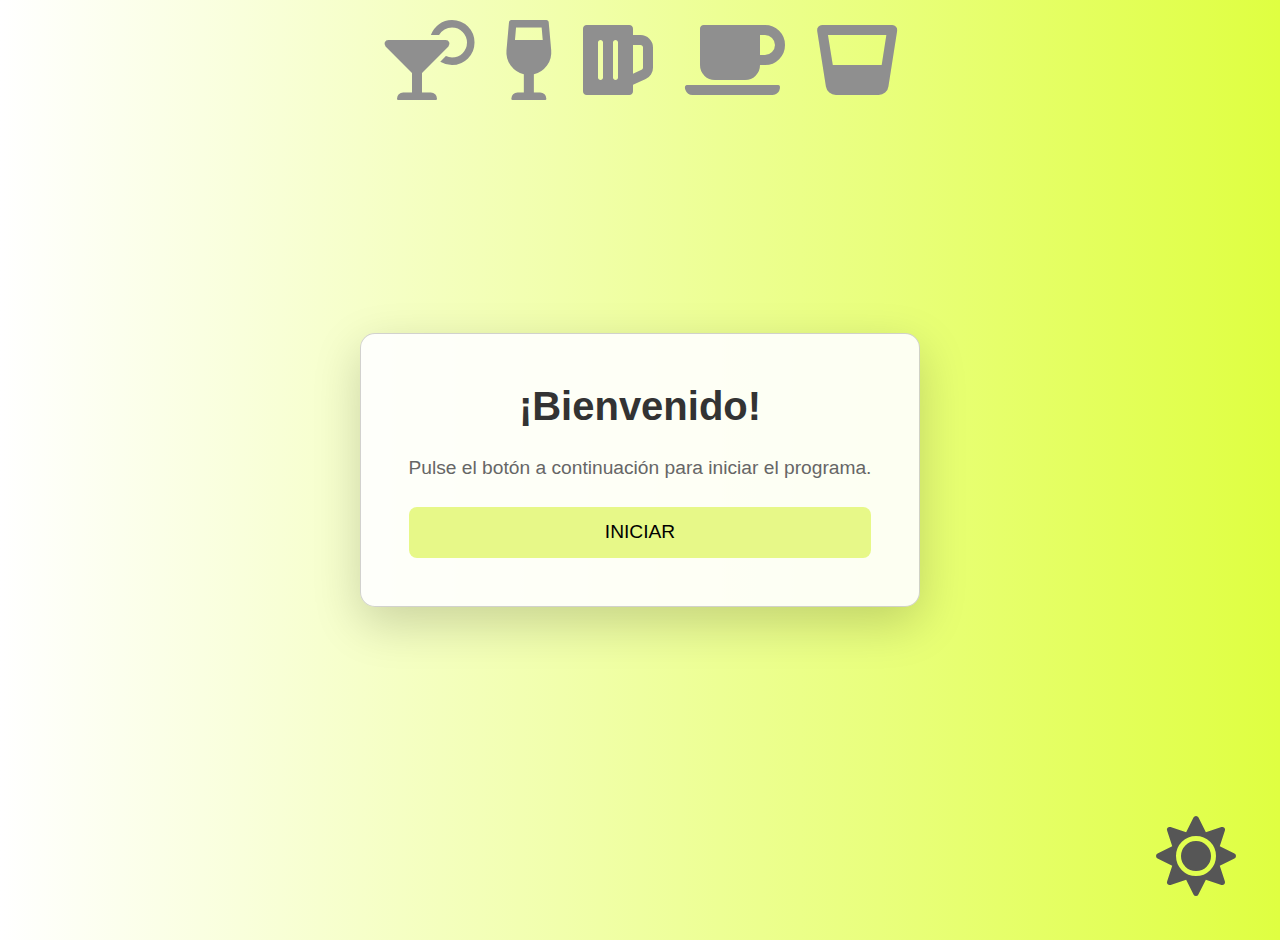
<file: index.html>
<!DOCTYPE html>
<html lang="es">
<head>
    <meta charset="UTF-8">
    <meta name="viewport" content="width=device-width, initial-scale=1.0">
    <title>Pantalla de Inicio</title>
    <!-- Bootstrap CSS -->

    <link href="https://cdn.jsdelivr.net/npm/bootstrap@5.3.3/dist/css/bootstrap.min.css" rel="stylesheet" integrity="sha384-QWTKZyjpPEjISv5WaRU9OFeRpok6YctnYmDr5pNlyT2bRjXh0JMhjY6hW+ALEwIH" crossorigin="anonymous">
    <!-- Font Awesome CSS -->
    <link href="https://cdnjs.cloudflare.com/ajax/libs/font-awesome/5.15.4/css/all.min.css" rel="stylesheet">
    <link rel="stylesheet" href="CSS/style.css">
</head>
<body>
    <div class="container-fluid d-flex justify-content-center align-items-center vh-100 position-relative">
        <div class="cup-icons position-absolute top-0 start-50 translate-middle-x d-flex justify-content-center">
            <i class="fas fa-cocktail fa-5x mx-3"></i>
            <i class="fas fa-wine-glass-alt fa-5x mx-3"></i>
            <i class="fas fa-beer fa-5x mx-3"></i>
            <i class="fas fa-coffee fa-5x mx-3"></i>
            <i class="fas fa-glass-whiskey fa-5x mx-3"></i>
        </div>
        <div class="card text-center p-5 shadow-lg">
            <h1 class="mb-4">¡Bienvenido!</h1>
            <p class=" mb-4">Pulse el botón a continuación para iniciar el programa.</p>
            <a href="tamano.html" id="startButton" class="btn btn-lg custom-btn">INICIAR</a>
        </div>
        <div class="moon-icon position-absolute bottom-0 end-0 p-4">
            <i class="fas fa-sun fa-5x"></i>
        </div>
    </div>
    <!-- jQuery and Bootstrap Bundle (includes Popper) -->
    <script src="https://code.jquery.com/jquery-3.5.1.slim.min.js"></script>
    <script src="https://cdn.jsdelivr.net/npm/@popperjs/core@2.5.4/dist/umd/popper.min.js"></script>
    <script src="https://stackpath.bootstrapcdn.com/bootstrap/4.5.2/js/bootstrap.min.js"></script>
    <script src="JS/funcion.js"></script>
    <script src="https://cdn.jsdelivr.net/npm/bootstrap@5.3.3/dist/js/bootstrap.bundle.min.js" integrity="sha384-YvpcrYf0tY3lHB60NNkmXc5s9fDVZLESaAA55NDzOxhy9GkcIdslK1eN7N6jIeHz" crossorigin="anonymous"></script>
</body>
</html>
</file>
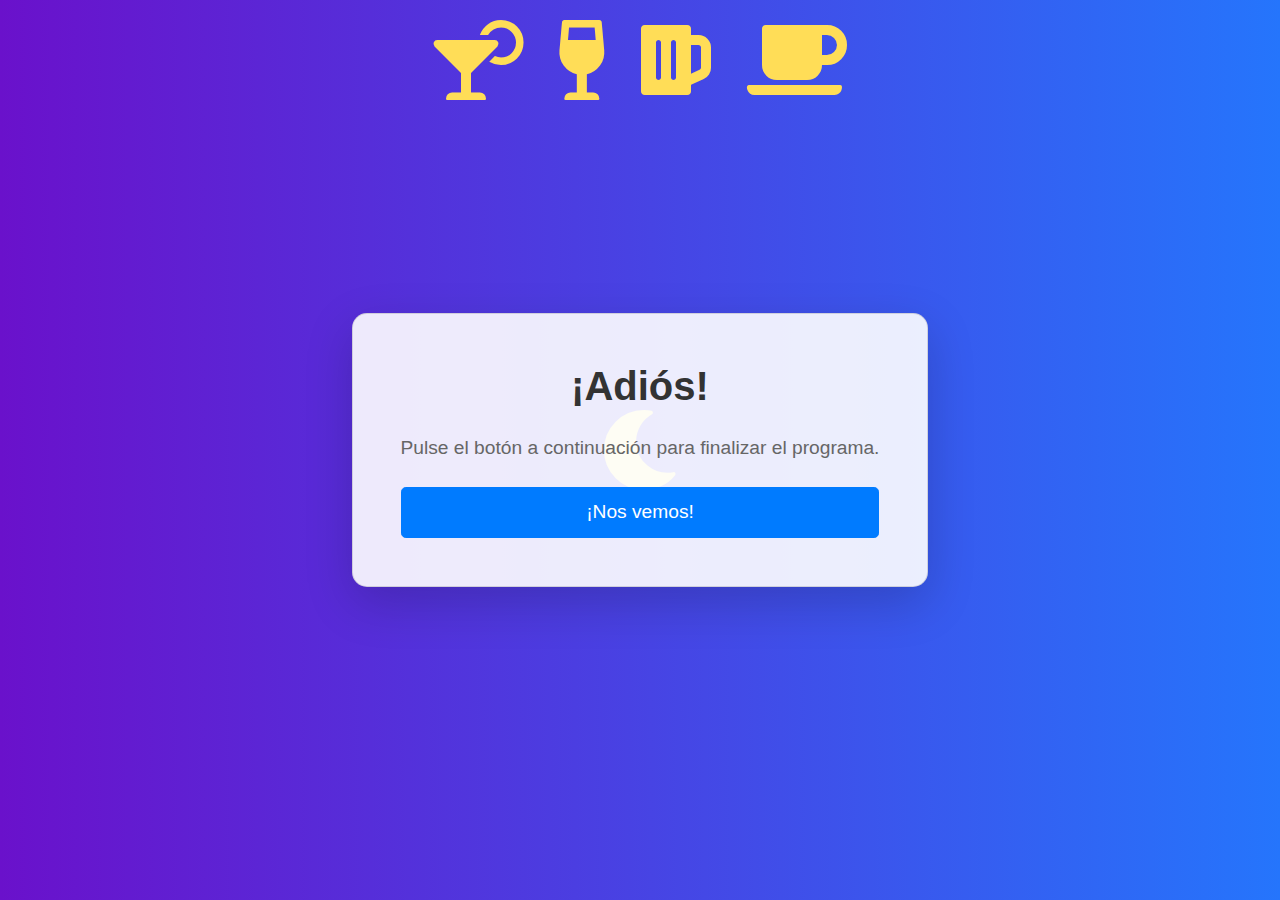
<file: fin.html>
<!DOCTYPE html>
<html lang="es">
<head>
    <meta charset="UTF-8">
    <meta name="viewport" content="width=device-width, initial-scale=1.0">
    <title>Página de Despedida</title>
    <link href="https://stackpath.bootstrapcdn.com/bootstrap/4.5.2/css/bootstrap.min.css" rel="stylesheet">
    <link href="https://cdnjs.cloudflare.com/ajax/libs/font-awesome/5.15.4/css/all.min.css" rel="stylesheet">
    <link rel="stylesheet" href="CSS/fin.css">
</head>
<body>
    <div class="container-fluid d-flex justify-content-center align-items-center vh-100 position-relative">
        <div class="cup-icons position-absolute top-0 start-50 translate-middle-x">
            <i class="fas fa-cocktail fa-5x mx-3"></i>
            <i class="fas fa-wine-glass-alt fa-5x mx-3"></i>
            <i class="fas fa-beer fa-5x mx-3"></i>
            <i class="fas fa-coffee fa-5x mx-3"></i>
        </div>
        <div class="card text-center p-5 shadow-lg">
            <h1 class="mb-4">¡Adiós!</h1>
            <p class="mb-4">Pulse el botón a continuación para finalizar el programa.</p>
            <button class="btn btn-primary btn-lg" onclick="finalizar()">¡Nos vemos!</button>
        </div>
        <div class="moon-icon position-absolute bottom-0 end-0 p-4">
            <i class="fas fa-moon fa-5x"></i>
        </div>
    </div>
    <script src="https://code.jquery.com/jquery-3.5.1.slim.min.js"></script>
    <script src="https://cdn.jsdelivr.net/npm/@popperjs/core@2.5.4/dist/umd/popper.min.js"></script>
    <script src="https://stackpath.bootstrapcdn.com/bootstrap/4.5.2/js/bootstrap.min.js"></script>
    <script>
        function finalizar() {
            //alert("Para finalizar el programa, por favor cierre esta ventana o pestaña manualmente.");
            
            window.close();
        }
    </script>
</body>
</html>
</file>
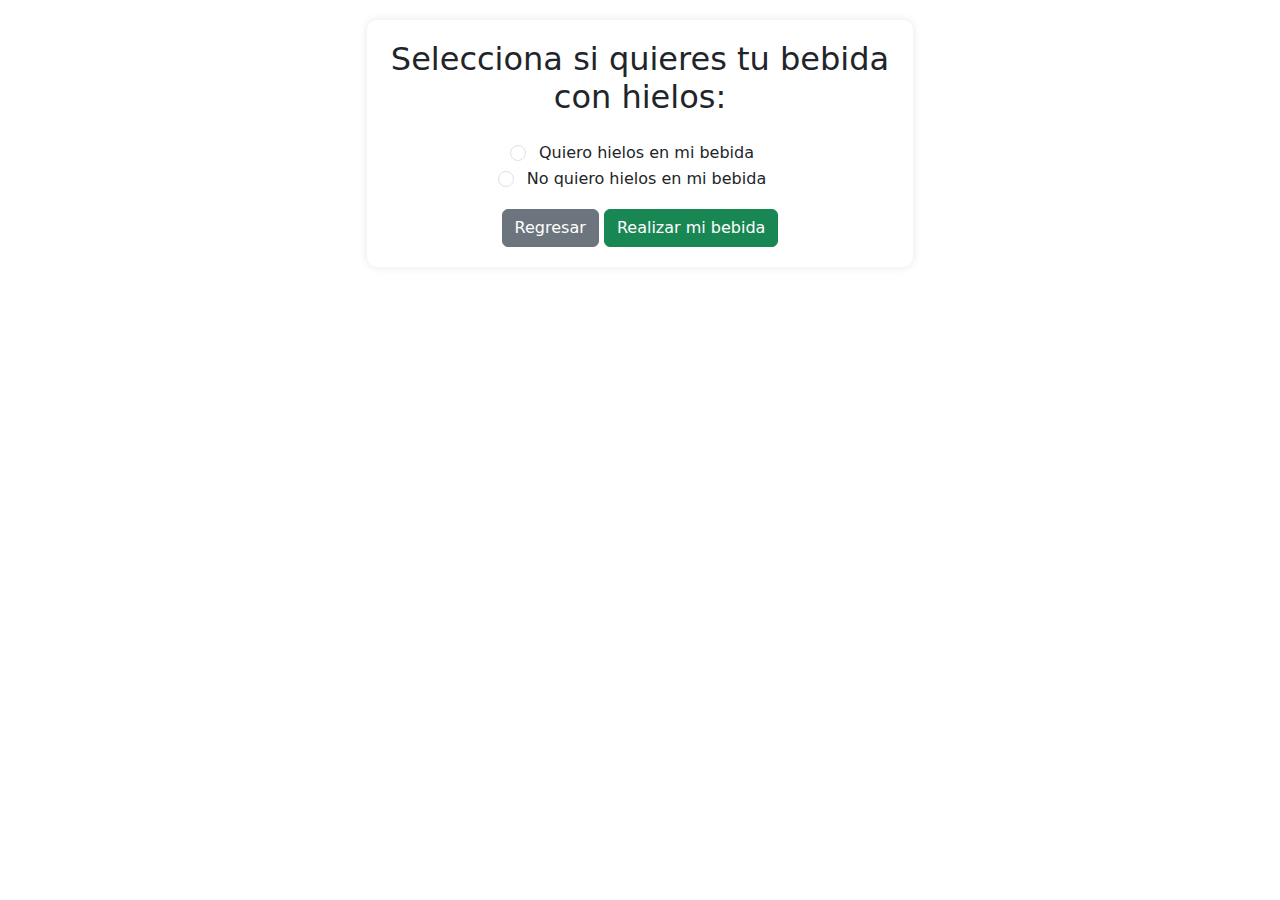
<file: hielos.html>
<!DOCTYPE html>
<html lang="en">
<head>
  <meta charset="UTF-8">
  <meta name="viewport" content="width=device-width, initial-scale=1.0">
  <title>Formulario de Selección de Sabor</title>
  <link href="https://stackpath.bootstrapcdn.com/bootstrap/5.3.0/css/bootstrap.min.css" rel="stylesheet">
  <link rel="stylesheet" href="CSS/bebidas.css">
  <link href="https://cdn.jsdelivr.net/npm/bootstrap@5.3.3/dist/css/bootstrap.min.css" rel="stylesheet" integrity="sha384-QWTKZyjpPEjISv5WaRU9OFeRpok6YctnYmDr5pNlyT2bRjXh0JMhjY6hW+ALEwIH" crossorigin="anonymous">
</head>
<body>
  <div class="container">
    <div class="row">
      <div class="col-md-6 offset-md-3">
        <div class="form-container">
          <h2 class="text-center mb-4">Selecciona si quieres tu bebida con hielos:</h2>

          <form id="hielosForm">
            <div class="text-center">    
              <div class="form-check form-check-inline">
                  <input class="form-check-input" type="radio" name="hielo" id="hieloSi" value="1">
                  <label class="form-check-label" for="hieloSi">
                    Quiero hielos en mi bebida
                </div>
                <div class="form-check form-check-inline">
                  <input class="form-check-input" type="radio" name="hielo" id="hieloNo" value="0">
                  <label class="form-check-label" for="hieloNo">
                    No quiero hielos en mi bebida
                  </label>
                </div>
            </div>

            <div class="col text-center">
              <a type="button" class="btn btn-secondary btn-block mt-3" href="sabor.html">Regresar</a>
              <button type="button" class="btn btn-success btn-block mt-3" onclick="avanzar()">Realizar mi bebida</button>
            </div>
            
          </form>
        </div>
      </div>
    </div>
  </div>

  <script>
    function avanzar() {
      // Guardar la opción seleccionada
      const hielosForm = document.getElementById('hielosForm');
      const hieloSeleccionado = hielosForm.querySelector('input[name="hielo"]:checked');
      
      if (hieloSeleccionado) {
        localStorage.setItem('hieloSeleccionado', hieloSeleccionado.value);
        // Aquí puedes redirigir a la siguiente parte del formulario o hacer cualquier otra acción
        window.location.href = 'confirmar.html';
      } else {
        alert('Por favor, selecciona un hielo antes de continuar.');
      }
    }
  </script>
  
</body>
</html>
</file>
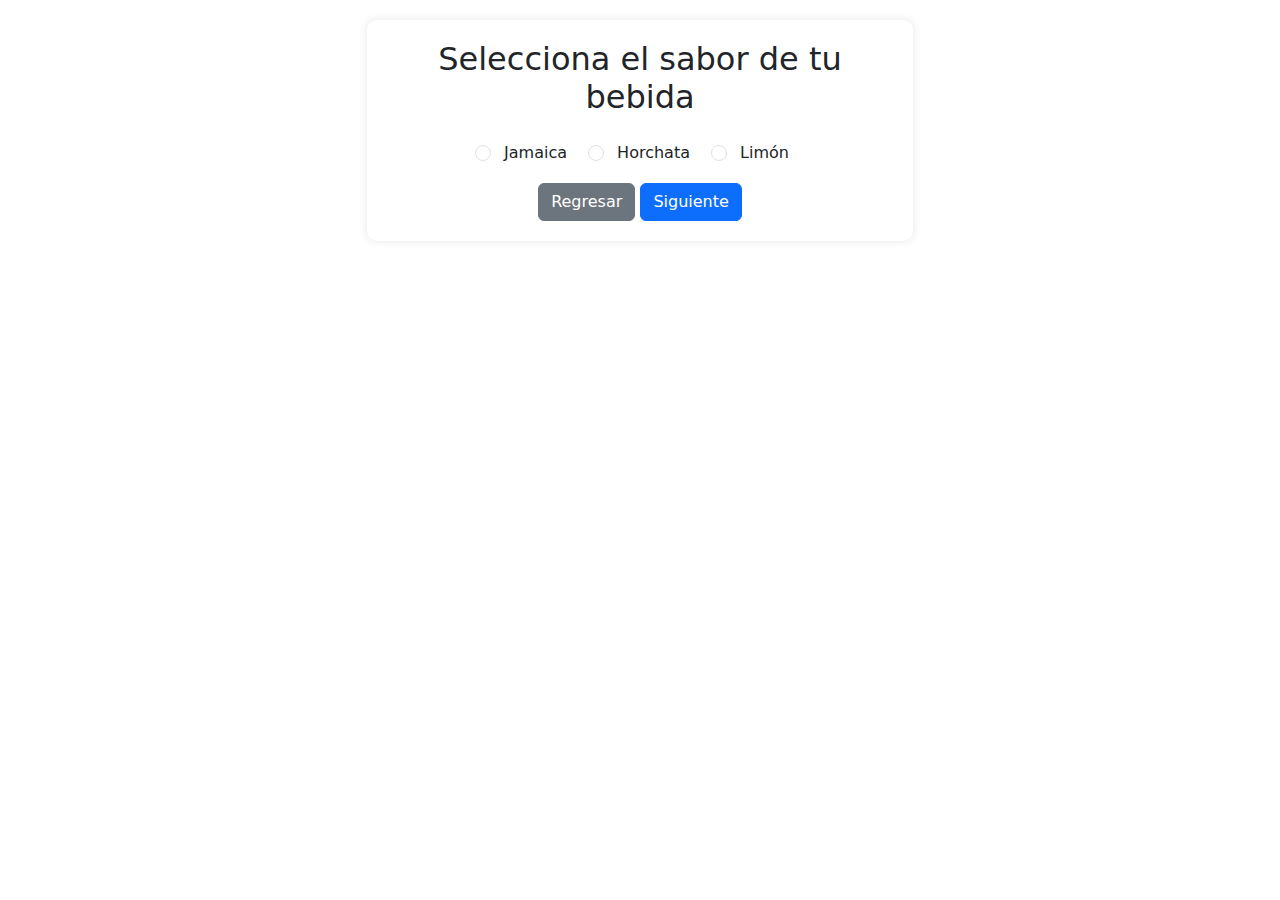
<file: sabor.html>
<!DOCTYPE html>
<html lang="en">
<head>
  <meta charset="UTF-8">
  <meta name="viewport" content="width=device-width, initial-scale=1.0">
  <title>Formulario de Selección de Sabor</title>
  <link href="https://stackpath.bootstrapcdn.com/bootstrap/5.3.0/css/bootstrap.min.css" rel="stylesheet">
  <link rel="stylesheet" href="CSS/bebidas.css">
  <link href="https://cdn.jsdelivr.net/npm/bootstrap@5.3.3/dist/css/bootstrap.min.css" rel="stylesheet" integrity="sha384-QWTKZyjpPEjISv5WaRU9OFeRpok6YctnYmDr5pNlyT2bRjXh0JMhjY6hW+ALEwIH" crossorigin="anonymous">
</head>
<body>
  <div class="container">
    <div class="row">
      <div class="col-md-6 offset-md-3">
        <div class="form-container">
          <h2 class="text-center mb-4">Selecciona el sabor de tu bebida</h2>

          <form id="saboresForm">
            <div class="text-center">    
              <div class="form-check  form-check-inline">
                <input class="form-check-input" type="radio" name="sabor" id="saborJamaica" value="Jamaica">
                <label class="form-check-label" for="saborJamaica">
                  Jamaica
                </label>
              </div>

              <div class="form-check form-check-inline">
                <input class="form-check-input" type="radio" name="sabor" id="saborHorchata" value="Horchata">
                <label class="form-check-label" for="saborHorchata">
                  Horchata
                </label>
              </div>
              <div class="form-check form-check-inline ">
                <input class="form-check-input" type="radio" name="sabor" id="saborLimon" value="Limón">
                <label class="form-check-label" for="saborLimon">
                  Limón
                </label>
              </div>
            </div>

            <div class="row">
              <div class="col text-center">
                <a type="button" class="btn btn-secondary btn-block mt-3" href="tamano.html">Regresar</a>
                <button type="button" class="btn btn-primary btn-block mt-3" onclick="avanzar()">Siguiente</button>                
              </div>
            </div>
          </form>
        </div>
      </div>
    </div>
  </div>

  <script>
    function avanzar() {
      // Guardar la opción seleccionada
      const saboresForm = document.getElementById('saboresForm');
      const saborSeleccionado = saboresForm.querySelector('input[name="sabor"]:checked');
      if (saborSeleccionado) {
        localStorage.setItem('saborSeleccionado', saborSeleccionado.value);
        // Aquí puedes redirigir a la siguiente parte del formulario o hacer cualquier otra acción
        window.location.href = 'hielos.html';
      } else {
        alert('Por favor, selecciona un sabor antes de continuar.');
      }
    }
  </script>
  
</body>
</html>
</file>
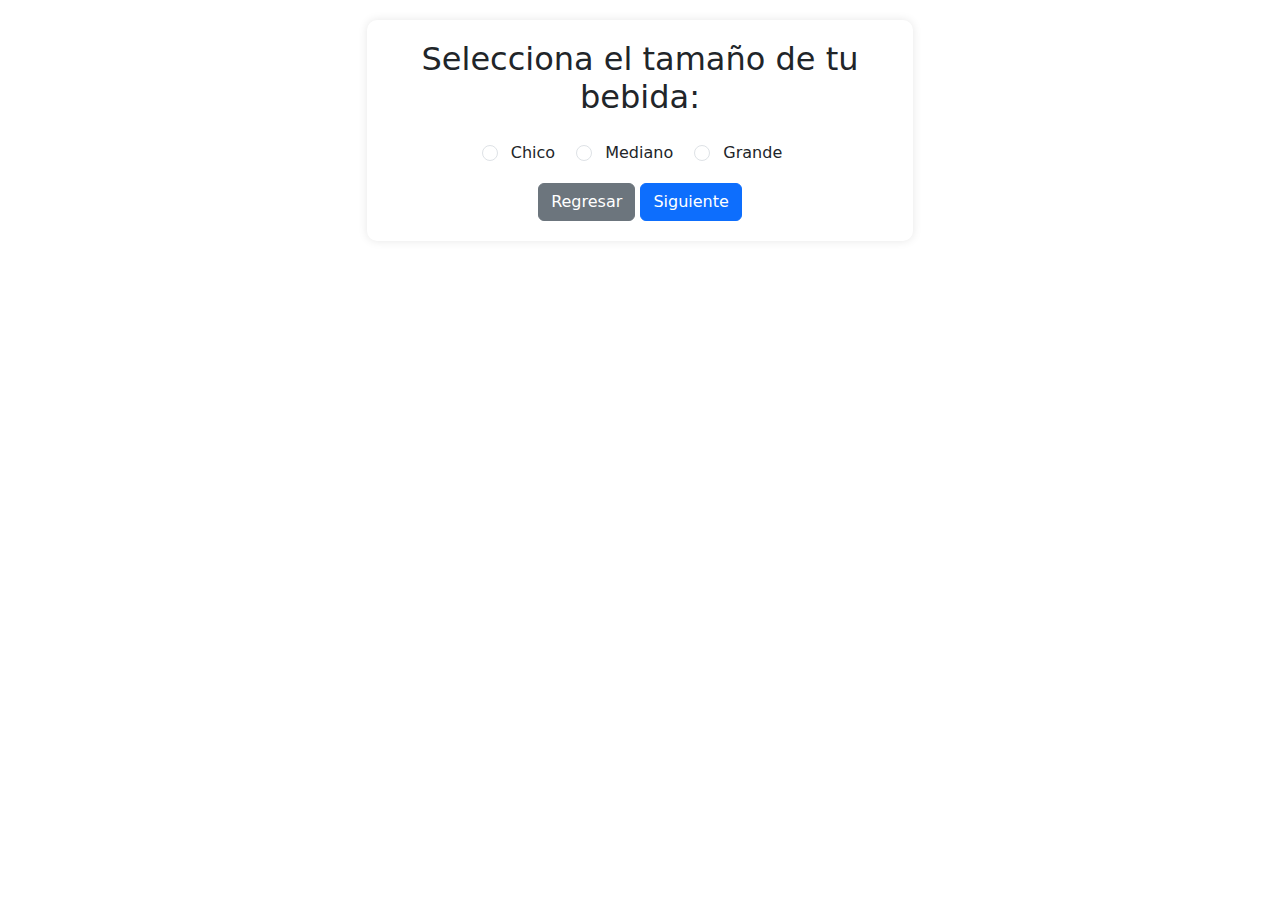
<file: tamano.html>
<!DOCTYPE html>
<html lang="es">
<head>
  <meta charset="UTF-8">
  <meta name="viewport" content="width=device-width, initial-scale=1.0">
  <title>Formulario de Selección de Tamaño</title>
  <link href="https://stackpath.bootstrapcdn.com/bootstrap/5.3.0/css/bootstrap.min.css" rel="stylesheet">
  <link rel="stylesheet" href="CSS/bebidas.css">
    <link href="https://cdn.jsdelivr.net/npm/bootstrap@5.3.3/dist/css/bootstrap.min.css" rel="stylesheet" integrity="sha384-QWTKZyjpPEjISv5WaRU9OFeRpok6YctnYmDr5pNlyT2bRjXh0JMhjY6hW+ALEwIH" crossorigin="anonymous">

</head>
<body>
  <div class="container">
    <div class="row">
      <div class="col-md-6 offset-md-3">
        <div class="form-container">
          <h2 class="text-center mb-4">Selecciona el tamaño de tu bebida:</h2>

          <!--
          <div class="progress-container">
            <div class="progress">
              <div class="progress-bar" role="progressbar" style="width: 33%;" id="progressBar">33%</div>
            </div>
          </div>
        -->
          <form id="tamanosForm">
            <div class="text-center">        
              <div class="form-check form-check-inline">
                <input class="form-check-input" type="radio" name="tamano" id="tamanoChico" value="Chico">
                <label class="form-check-label" for="tamanoChico">
                  Chico
                </label>
              </div>

              <div class="form-check form-check-inline">
                <input class="form-check-input" type="radio" name="tamano" id="tamanoMediano" value="Mediano">
                <label class="form-check-label" for="tamanoMediano">
                  Mediano
                </label>
              </div>

              <div class="form-check form-check-inline">
                <input class="form-check-input" type="radio" name="tamano" id="tamanoGrande" value="Grande">
                <label class="form-check-label" for="tamanoGrande">
                  Grande
                </label>
              </div>
            </div>
            
            <div class="row">
              <div class="col text-center">
                <a type="button" class="btn btn-secondary btn-block mt-3" href="index.html">Regresar</a>
                <button type="button" class="btn btn-primary btn-block mt-3" onclick="avanzar()">Siguiente</button>
                
              </div>
            </div>
          </form>
        </div>
      </div>
    </div>
  </div>

  <script>
    function avanzar() {
      // Guardar la opción seleccionada
      const tamanosForm = document.getElementById('tamanosForm');
      const tamanoSeleccionado = tamanosForm.querySelector('input[name="tamano"]:checked');
      if (tamanoSeleccionado) {
        localStorage.setItem('tamanoSeleccionado', tamanoSeleccionado.value);
        // Aquí puedes redirigir a la siguiente parte del formulario o hacer cualquier otra acción
        window.location.href = 'sabor.html';
      } else {
        alert('Por favor, selecciona un tamaño antes de continuar.');
      }
    }
  </script>
</body>
</html>
</file>
<file: CSS/style.css>
body {
    background: linear-gradient(to right, #ffffff, #dfff41);
    color: #fff;
    background-color: #ffffff;
    font-family: Arial, sans-serif;
    padding: 20px;
}

.container-fluid {
    position: relative;
}

.card {
    background-color: rgba(255, 255, 255, 0.9);
    border-radius: 15px;
    box-shadow: 0 4px 15px rgba(0, 0, 0, 0.3);
    z-index: 2;
}

h1 {
    color: #333;
    font-size: 2.5rem;
    font-weight: bold;
}

p {
    color: #666;
    font-size: 1.2rem;
}

.custom-btn {
    background-color: #e7f888; /* Fondo del botón */
    color: black;              /* Color del texto */
    padding: 10px 20px;        /* Espaciado del botón */
    font-size: 1.2rem;         /* Tamaño del texto */
    transition: background-color 0.3s ease;
}

.custom-btn:hover {
    background-color: #c3d21e; /* Fondo del botón al pasar el ratón */
}

.cup-icons {
    top: 20px;
    z-index: 1;
    text-align: center;
    width: 100%;
}

.cup-icons i {
    color: #8f8f8f;
    transition: color 0.3s ease, transform 0.3s ease;
}

.cup-icons i:hover {
    color: #ffcd38;
    transform: scale(1.1);
}

.moon-icon {
    z-index: 1;
}

.moon-icon i {
    color: #565656;
    transition: color 0.3s ease, transform 0.3s ease;
}

.moon-icon i:hover {
    color: #ffd700;
    transform: scale(1.1);
}
</file>
<file: CSS/fin.css>
/* Estilos personalizados */

body {
    background: linear-gradient(to right, #6a11cb, #2575fc);
    color: #fff;
}

.container-fluid {
    position: relative;
}

.card {
    background-color: rgba(255, 255, 255, 0.9);
    border-radius: 15px;
    box-shadow: 0 4px 15px rgba(0, 0, 0, 0.3);
    z-index: 2;
}

h1 {
    color: #333;
    font-size: 2.5rem;
    font-weight: bold;
}

p {
    color: #666;
    font-size: 1.2rem;
}

.btn-primary {
    background-color: #007bff;
    border-color: #007bff;
    padding: 10px 20px;
    font-size: 1.2rem;
    transition: background-color 0.3s ease;
}

.btn-primary:hover {
    background-color: #0069d9;
    border-color: #0062cc;
}

.cup-icons {
    top: 20px;
    z-index: 1;
    text-align: center;
    width: 100%;
}

.cup-icons i {
    color: #ffdd57;
    transition: color 0.3s ease, transform 0.3s ease;
}

.cup-icons i:hover {
    color: #ffcd38;
    transform: scale(1.1);
}

.moon-icon {
    z-index: 1;
}

.moon-icon i {
    color: #f0e68c;
    transition: color 0.3s ease, transform 0.3s ease;
}

.moon-icon i:hover {
    color: #ffd700;
    transform: scale(1.1);
}
</file>
<file: CSS/bebidas.css>
body {
  font-family: Arial, sans-serif;
  background-color: #f8f9fa;
  padding: 20px;
}

.form-container {
  max-width: 600px;
  margin: auto;
  background-color: #fff;
  padding: 20px;
  border-radius: 10px;
  box-shadow: 0 0 10px rgba(0, 0, 0, 0.1);
}

.form-check-inline {
  display: flex;
  align-items: center;
  margin-right: 20px;
}

.form-check-label {
  margin-left: 5px;
}

.progress-container {
  margin-bottom: 20px;
}

.progress-bar {
  transition: width 0.3s ease;
}

h2 {
  color: #333;
}

p {
  color: #666;
}

.btn-primary {
  background-color: #007bff;
  border-color: #007bff;
  padding: 10px 20px;
  font-size: 1.2rem;
  transition: background-color 0.3s ease;
}

.btn-primary:hover {
  background-color: #0069d9;
  border-color: #0062cc;
}
</file>
